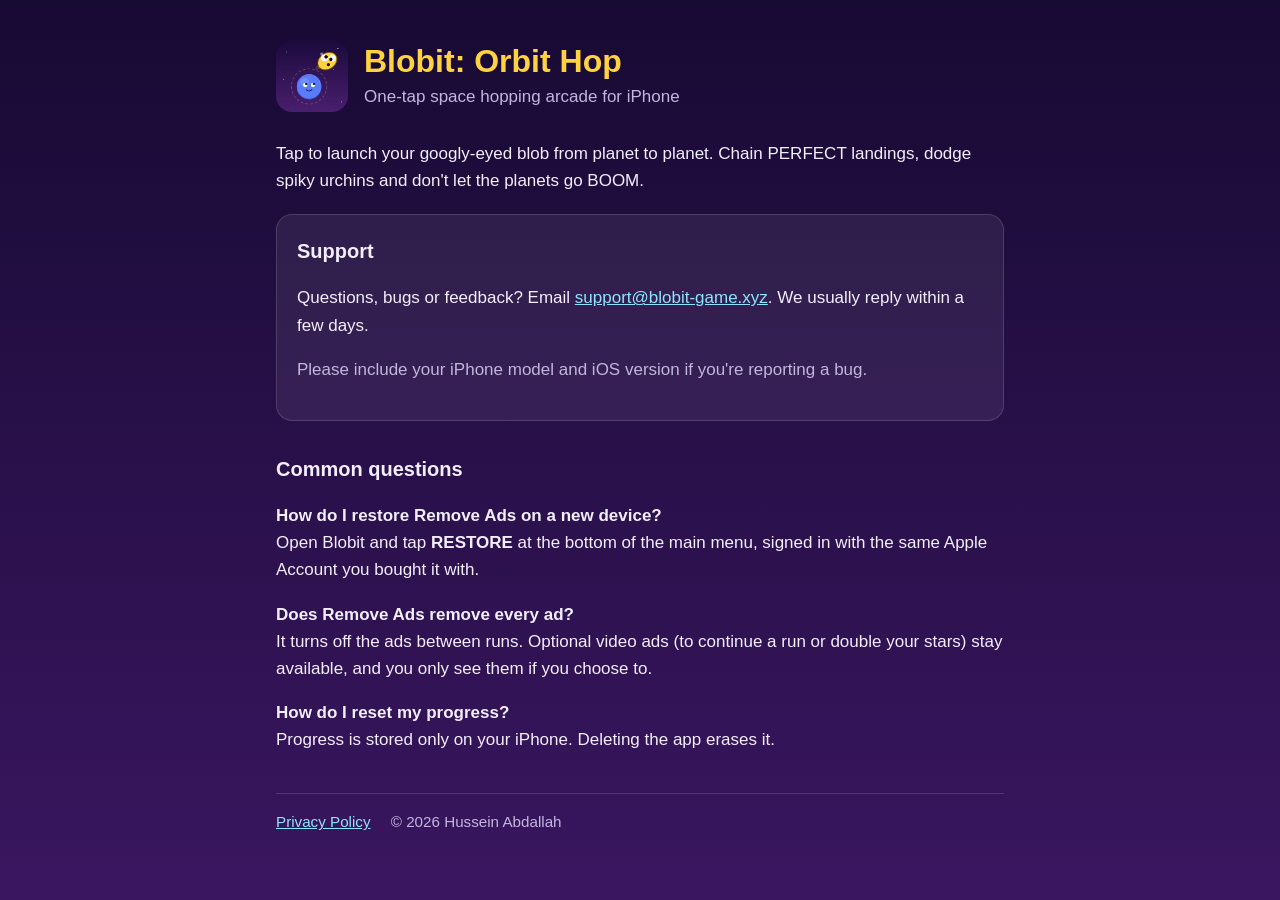
<file: index.html>
<!doctype html>
<html lang="en">
<head>
<meta charset="utf-8">
<meta name="viewport" content="width=device-width, initial-scale=1">
<title>Blobit: Orbit Hop</title>
<meta name="description" content="Blobit: Orbit Hop, a one-tap space hopping arcade game for iPhone. Support and contact.">
<link rel="icon" href="/icon.png">
<link rel="stylesheet" href="/style.css">
</head>
<body>
<main>
  <header>
    <img src="/icon.png" alt="Blobit app icon">
    <div>
      <h1>Blobit: Orbit Hop</h1>
      <p class="tag">One-tap space hopping arcade for iPhone</p>
    </div>
  </header>

  <p>Tap to launch your googly-eyed blob from planet to planet. Chain PERFECT landings, dodge spiky urchins and don't let the planets go BOOM.</p>

  <div class="card">
    <h2 style="margin-top:0">Support</h2>
    <p>Questions, bugs or feedback? Email <a href="mailto:support@blobit-game.xyz">support@blobit-game.xyz</a>. We usually reply within a few days.</p>
    <p class="muted">Please include your iPhone model and iOS version if you're reporting a bug.</p>
  </div>

  <h2>Common questions</h2>
  <p><strong>How do I restore Remove Ads on a new device?</strong><br>
  Open Blobit and tap <strong>RESTORE</strong> at the bottom of the main menu, signed in with the same Apple Account you bought it with.</p>
  <p><strong>Does Remove Ads remove every ad?</strong><br>
  It turns off the ads between runs. Optional video ads (to continue a run or double your stars) stay available, and you only see them if you choose to.</p>
  <p><strong>How do I reset my progress?</strong><br>
  Progress is stored only on your iPhone. Deleting the app erases it.</p>

  <nav>
    <a href="/privacy/">Privacy Policy</a>
    <span>&copy; 2026 Hussein Abdallah</span>
  </nav>
</main>
</body>
</html>
</file>
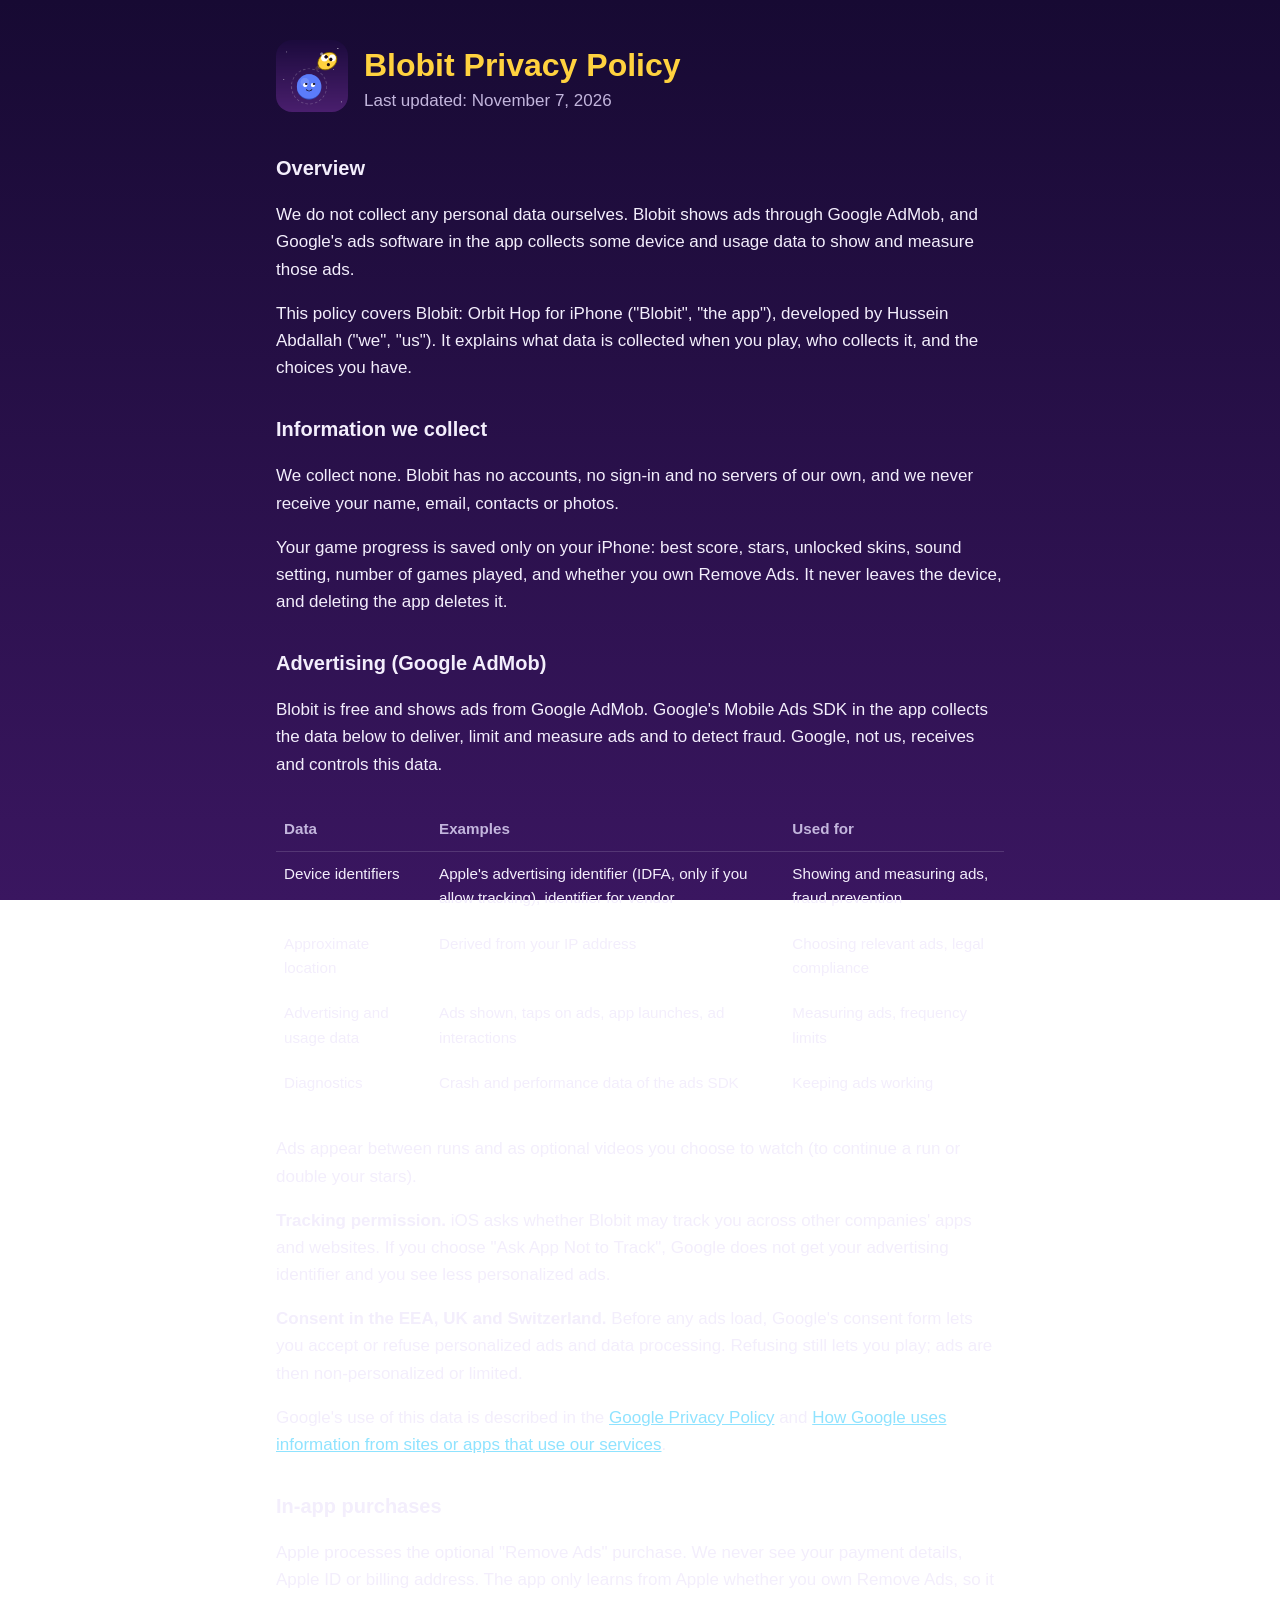
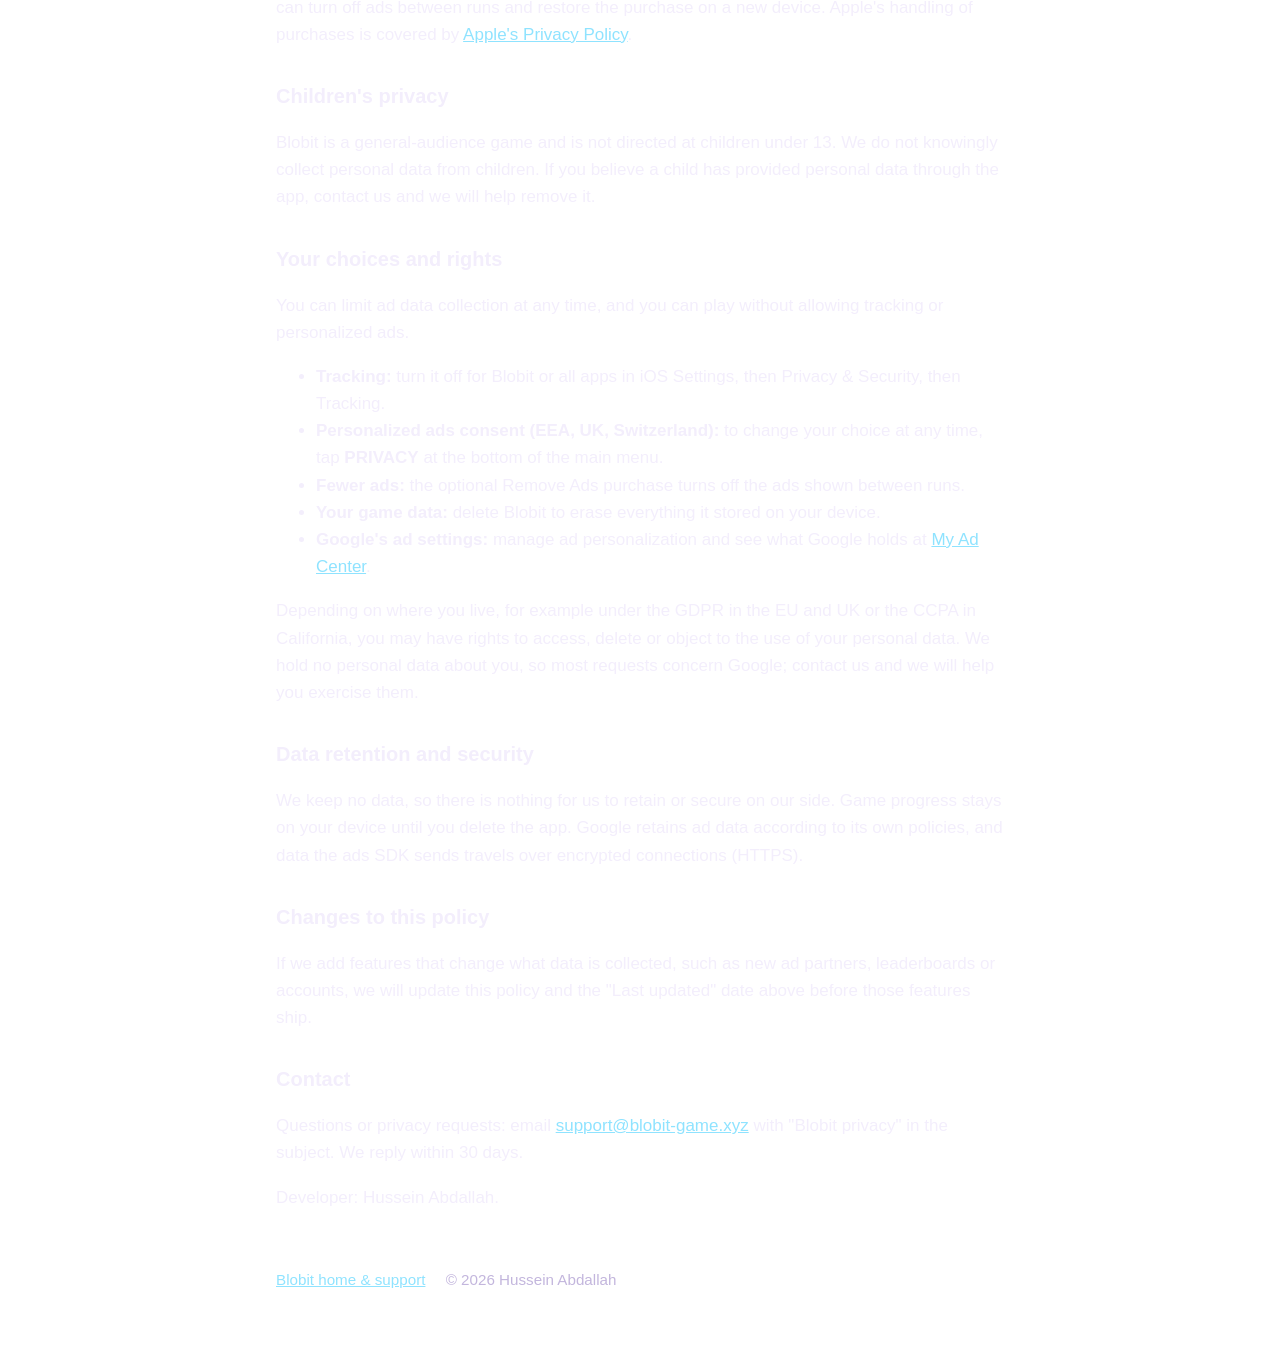
<file: privacy/index.html>
<!doctype html>
<html lang="en">
<head>
<meta charset="utf-8">
<meta name="viewport" content="width=device-width, initial-scale=1">
<title>Blobit Privacy Policy</title>
<meta name="description" content="Privacy policy for Blobit: Orbit Hop for iPhone.">
<link rel="icon" href="/icon.png">
<link rel="stylesheet" href="/style.css">
</head>
<body>
<main>
  <header>
    <a href="/"><img src="/icon.png" alt="Blobit app icon"></a>
    <div>
      <h1>Blobit Privacy Policy</h1>
      <p class="tag">Last updated: November 7, 2026</p>
    </div>
  </header>

  <h2>Overview</h2>
  <p>We do not collect any personal data ourselves. Blobit shows ads through Google AdMob, and Google's ads software in the app collects some device and usage data to show and measure those ads.</p>
  <p>This policy covers Blobit: Orbit Hop for iPhone ("Blobit", "the app"), developed by Hussein Abdallah ("we", "us"). It explains what data is collected when you play, who collects it, and the choices you have.</p>

  <h2>Information we collect</h2>
  <p>We collect none. Blobit has no accounts, no sign-in and no servers of our own, and we never receive your name, email, contacts or photos.</p>
  <p>Your game progress is saved only on your iPhone: best score, stars, unlocked skins, sound setting, number of games played, and whether you own Remove Ads. It never leaves the device, and deleting the app deletes it.</p>

  <h2>Advertising (Google AdMob)</h2>
  <p>Blobit is free and shows ads from Google AdMob. Google's Mobile Ads SDK in the app collects the data below to deliver, limit and measure ads and to detect fraud. Google, not us, receives and controls this data.</p>
  <div class="table-wrap">
  <table>
    <thead><tr><th>Data</th><th>Examples</th><th>Used for</th></tr></thead>
    <tbody>
      <tr><td>Device identifiers</td><td>Apple's advertising identifier (IDFA, only if you allow tracking), identifier for vendor</td><td>Showing and measuring ads, fraud prevention</td></tr>
      <tr><td>Approximate location</td><td>Derived from your IP address</td><td>Choosing relevant ads, legal compliance</td></tr>
      <tr><td>Advertising and usage data</td><td>Ads shown, taps on ads, app launches, ad interactions</td><td>Measuring ads, frequency limits</td></tr>
      <tr><td>Diagnostics</td><td>Crash and performance data of the ads SDK</td><td>Keeping ads working</td></tr>
    </tbody>
  </table>
  </div>
  <p>Ads appear between runs and as optional videos you choose to watch (to continue a run or double your stars).</p>
  <p><strong>Tracking permission.</strong> iOS asks whether Blobit may track you across other companies' apps and websites. If you choose "Ask App Not to Track", Google does not get your advertising identifier and you see less personalized ads.</p>
  <p><strong>Consent in the EEA, UK and Switzerland.</strong> Before any ads load, Google's consent form lets you accept or refuse personalized ads and data processing. Refusing still lets you play; ads are then non-personalized or limited.</p>
  <p>Google's use of this data is described in the <a href="https://policies.google.com/privacy">Google Privacy Policy</a> and <a href="https://policies.google.com/technologies/partner-sites">How Google uses information from sites or apps that use our services</a>.</p>

  <h2>In-app purchases</h2>
  <p>Apple processes the optional "Remove Ads" purchase. We never see your payment details, Apple ID or billing address. The app only learns from Apple whether you own Remove Ads, so it can turn off ads between runs and restore the purchase on a new device. Apple's handling of purchases is covered by <a href="https://www.apple.com/legal/privacy/">Apple's Privacy Policy</a>.</p>

  <h2>Children's privacy</h2>
  <p>Blobit is a general-audience game and is not directed at children under 13. We do not knowingly collect personal data from children. If you believe a child has provided personal data through the app, contact us and we will help remove it.</p>

  <h2>Your choices and rights</h2>
  <p>You can limit ad data collection at any time, and you can play without allowing tracking or personalized ads.</p>
  <ul>
    <li><strong>Tracking:</strong> turn it off for Blobit or all apps in iOS Settings, then Privacy &amp; Security, then Tracking.</li>
    <li><strong>Personalized ads consent (EEA, UK, Switzerland):</strong> to change your choice at any time, tap <strong>PRIVACY</strong> at the bottom of the main menu.</li>
    <li><strong>Fewer ads:</strong> the optional Remove Ads purchase turns off the ads shown between runs.</li>
    <li><strong>Your game data:</strong> delete Blobit to erase everything it stored on your device.</li>
    <li><strong>Google's ad settings:</strong> manage ad personalization and see what Google holds at <a href="https://myadcenter.google.com/">My Ad Center</a>.</li>
  </ul>
  <p>Depending on where you live, for example under the GDPR in the EU and UK or the CCPA in California, you may have rights to access, delete or object to the use of your personal data. We hold no personal data about you, so most requests concern Google; contact us and we will help you exercise them.</p>

  <h2>Data retention and security</h2>
  <p>We keep no data, so there is nothing for us to retain or secure on our side. Game progress stays on your device until you delete the app. Google retains ad data according to its own policies, and data the ads SDK sends travels over encrypted connections (HTTPS).</p>

  <h2>Changes to this policy</h2>
  <p>If we add features that change what data is collected, such as new ad partners, leaderboards or accounts, we will update this policy and the "Last updated" date above before those features ship.</p>

  <h2>Contact</h2>
  <p>Questions or privacy requests: email <a href="mailto:support@blobit-game.xyz">support@blobit-game.xyz</a> with "Blobit privacy" in the subject. We reply within 30 days.</p>
  <p>Developer: Hussein Abdallah.</p>

  <nav>
    <a href="/">Blobit home &amp; support</a>
    <span>&copy; 2026 Hussein Abdallah</span>
  </nav>
</main>
</body>
</html>
</file>
<file: style.css>
:root {
  --bg: #170a33;
  --bg2: #3a1660;
  --card: rgba(255, 255, 255, 0.07);
  --line: rgba(255, 255, 255, 0.14);
  --text: #f3eefc;
  --muted: #c3b6dd;
  --accent: #ffd23f;
  --link: #8fe3ff;
}
* { box-sizing: border-box; }
html { -webkit-text-size-adjust: 100%; }
body {
  margin: 0;
  min-height: 100vh;
  background: linear-gradient(180deg, var(--bg) 0%, var(--bg2) 100%) fixed;
  color: var(--text);
  font: 17px/1.6 -apple-system, BlinkMacSystemFont, "Segoe UI", Roboto, Helvetica, Arial, sans-serif;
}
main { max-width: 760px; margin: 0 auto; padding: 40px 16px 64px; }
header { display: flex; align-items: center; gap: 16px; margin-bottom: 28px; }
header img { width: 72px; height: 72px; border-radius: 16px; }
header a { color: inherit; text-decoration: none; }
h1 { font-size: 2rem; line-height: 1.2; margin: 0; color: var(--accent); }
.tag { color: var(--muted); margin: 2px 0 0; }
h2 { font-size: 1.25rem; margin: 32px 0 8px; }
p, li { color: var(--text); }
.muted { color: var(--muted); }
a { color: var(--link); }
.card { background: var(--card); border: 1px solid var(--line); border-radius: 16px; padding: 20px; margin: 20px 0; }
table { width: 100%; border-collapse: collapse; margin: 12px 0; font-size: 0.95rem; }
th, td { text-align: left; vertical-align: top; padding: 10px 8px; border-bottom: 1px solid var(--line); }
th { color: var(--muted); font-weight: 600; }
.table-wrap { overflow-x: auto; }
nav { margin-top: 40px; padding-top: 16px; border-top: 1px solid var(--line); color: var(--muted); font-size: 0.95rem; }
nav a { margin-right: 16px; }
</file>
